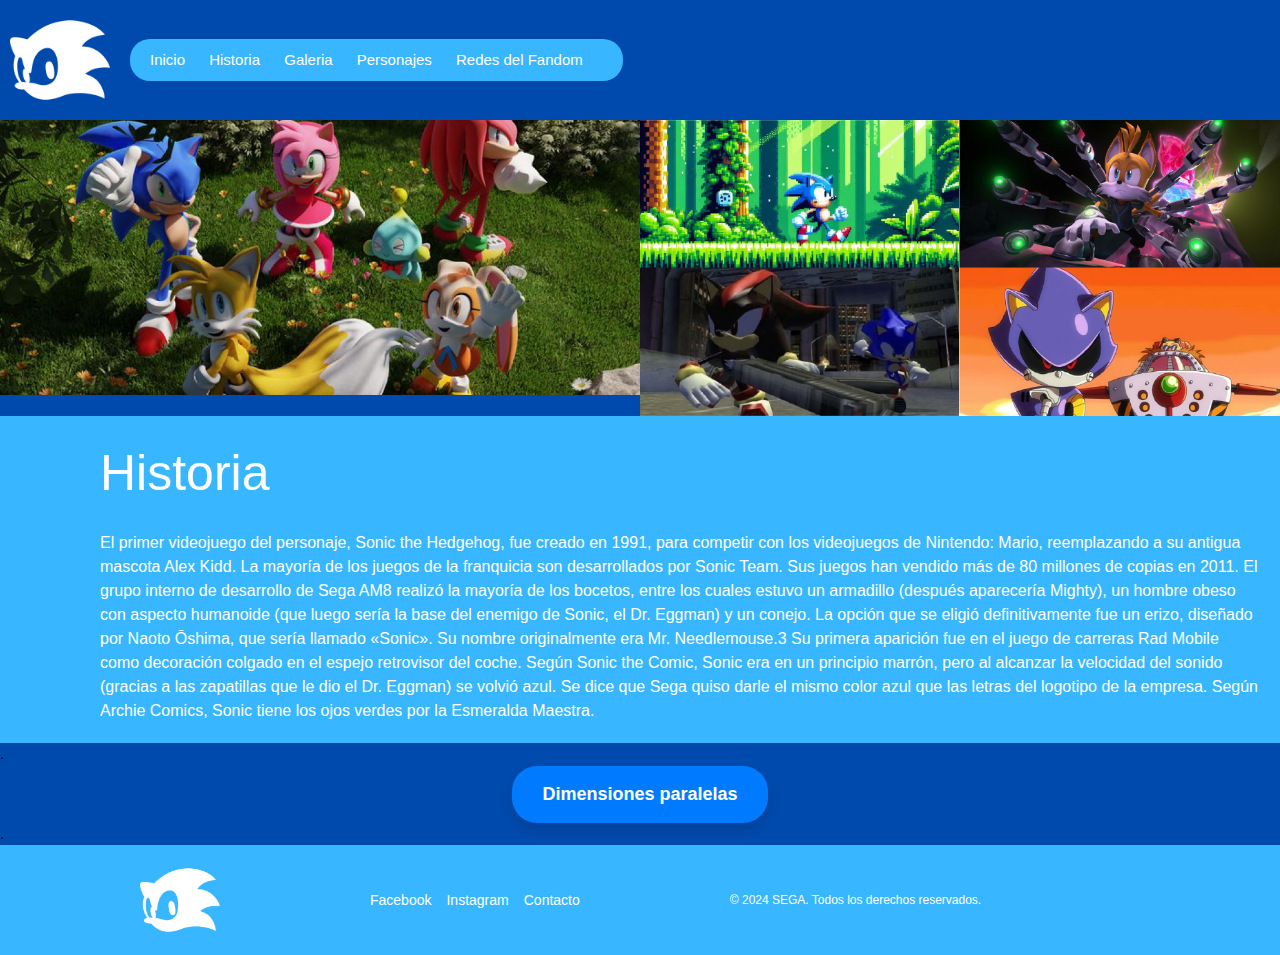
<file: historia.html>
<!DOCTYPE html>
<html lang="en">
<head>
    <meta charset="UTF-8">
    <meta name="viewport" content="width=device-width, initial-scale=1.0">
    <link rel="stylesheet" href="css/style.css">
    <link rel="stylesheet" href="css/historia.css">
    <link rel="stylesheet" href="css/w3.css">
    <title>Document</title>
</head>
<body>
    <header>
        <div class="container w3-animate-top">
        <img src="img/logo blanco.png" alt="Sonic Logo" class="logo">
        <div class="nav">
            <a href="index.html">Inicio</a>
            <a href="historia.html">Historia</a>
            <a href="galeria.html">Galeria</a>
            <a href="personajes.html">Personajes</a>
            <a href="redes del fandom.html">Redes del Fandom</a>
        </div>
        </div>
    </header>
    <main>
        <div class="w3-col">
            <div class="w3-row l6 w3-animate-left">
                <div class="w3-col l6">
                    <img src="img/pantalla 1.jpg" alt="">
                </div>
                <div class="w3-col l6">
                    <img src="img/pantalla 2.jpg" alt="">
                </div>
            </div>
            <div class="w3-row l6 w3-animate-bottom concolor">
                <div class="text-container">
                    <h1>Historia</h1>
                    <p>
                        El primer videojuego del personaje, Sonic the Hedgehog, fue creado en 1991, para competir con los videojuegos de Nintendo: Mario, reemplazando a su antigua 
                        mascota Alex Kidd. La mayoría de los juegos de la franquicia son desarrollados por Sonic Team. Sus juegos han vendido más de 80 millones de copias en 2011.
                        El grupo interno de desarrollo de Sega AM8 realizó la mayoría de los bocetos, entre los cuales estuvo un armadillo (después aparecería Mighty), un hombre 
                        obeso con aspecto humanoide (que luego sería la base del enemigo de Sonic, el Dr. Eggman) y un conejo. La opción que se eligió definitivamente fue un erizo, 
                        diseñado por Naoto Ōshima, que sería llamado «Sonic». Su nombre originalmente era Mr. Needlemouse.3​ Su primera aparición fue en el juego de carreras Rad 
                        Mobile como decoración colgado en el espejo retrovisor del coche.
                        Según Sonic the Comic, Sonic era en un principio marrón, pero al alcanzar la velocidad del sonido (gracias a las zapatillas que le dio el Dr. Eggman) se volvió 
                        azul. Se dice que Sega quiso darle el mismo color azul que las letras del logotipo de la empresa. Según Archie Comics, Sonic tiene los ojos verdes por la 
                        Esmeralda Maestra.
                    </p>
                </div>   
            </div>
        </div>
        <div>
            .
        </div>
        <div class="button-container">
            <a href="mundos.html" class="animated-button">Dimensiones paralelas</a>
        </div> 
        <div>
            .
        </div>
    </main>   
    <footer>
        <div class="footer-container w3-animate-bottom">
            <div class="footer-logo">
                <img src="img/logo blanco.png" alt="tobylogo">
            </div>
            <div class="footer-links">
                <a href="https://www.facebook.com/Sonic/" target="_blank">Facebook</a>
                <a href="https://www.instagram.com/sonicthehedgehog/" target="_blank">Instagram</a>
                <a href="mailto:dataprivacy@segaamerica.com">Contacto</a>
            </div>
            <p>&copy; 2024 SEGA. Todos los derechos reservados.</p>
        </div>
    </footer>
    </body>
</html>
</file>
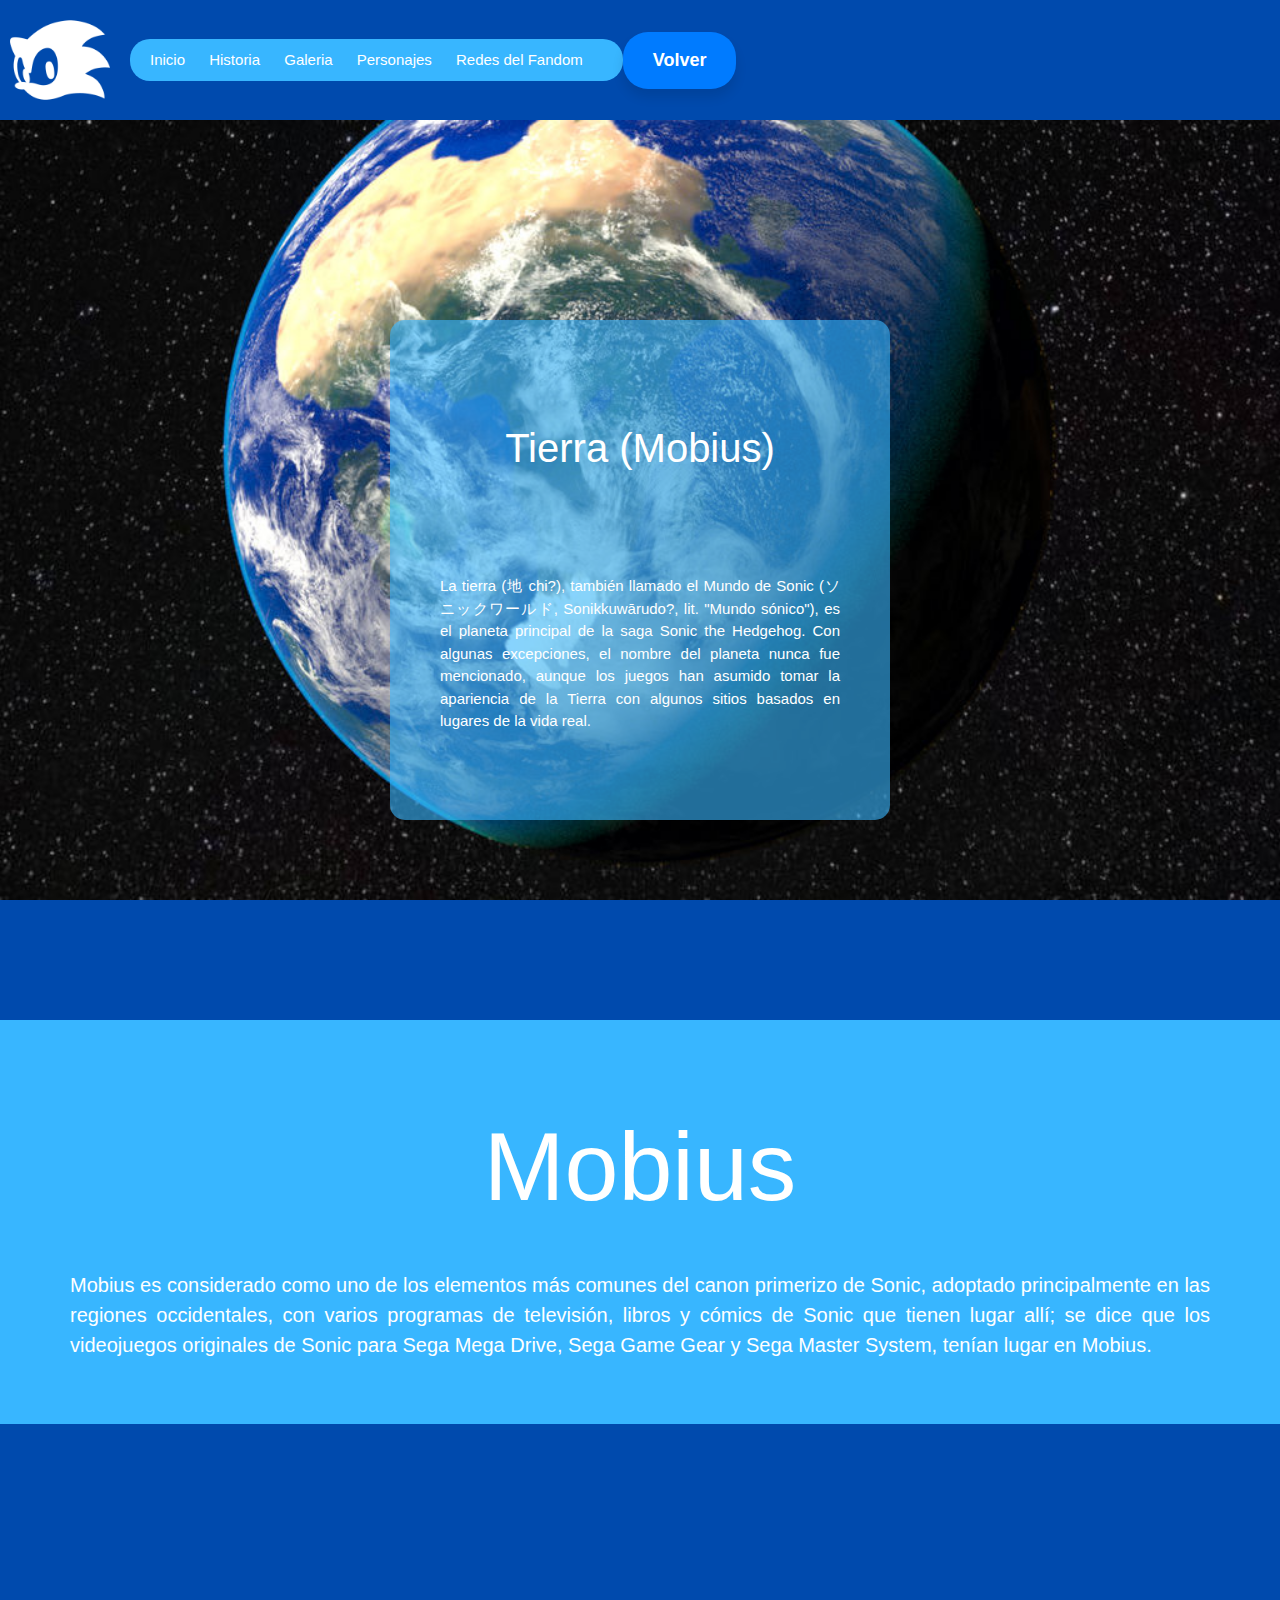
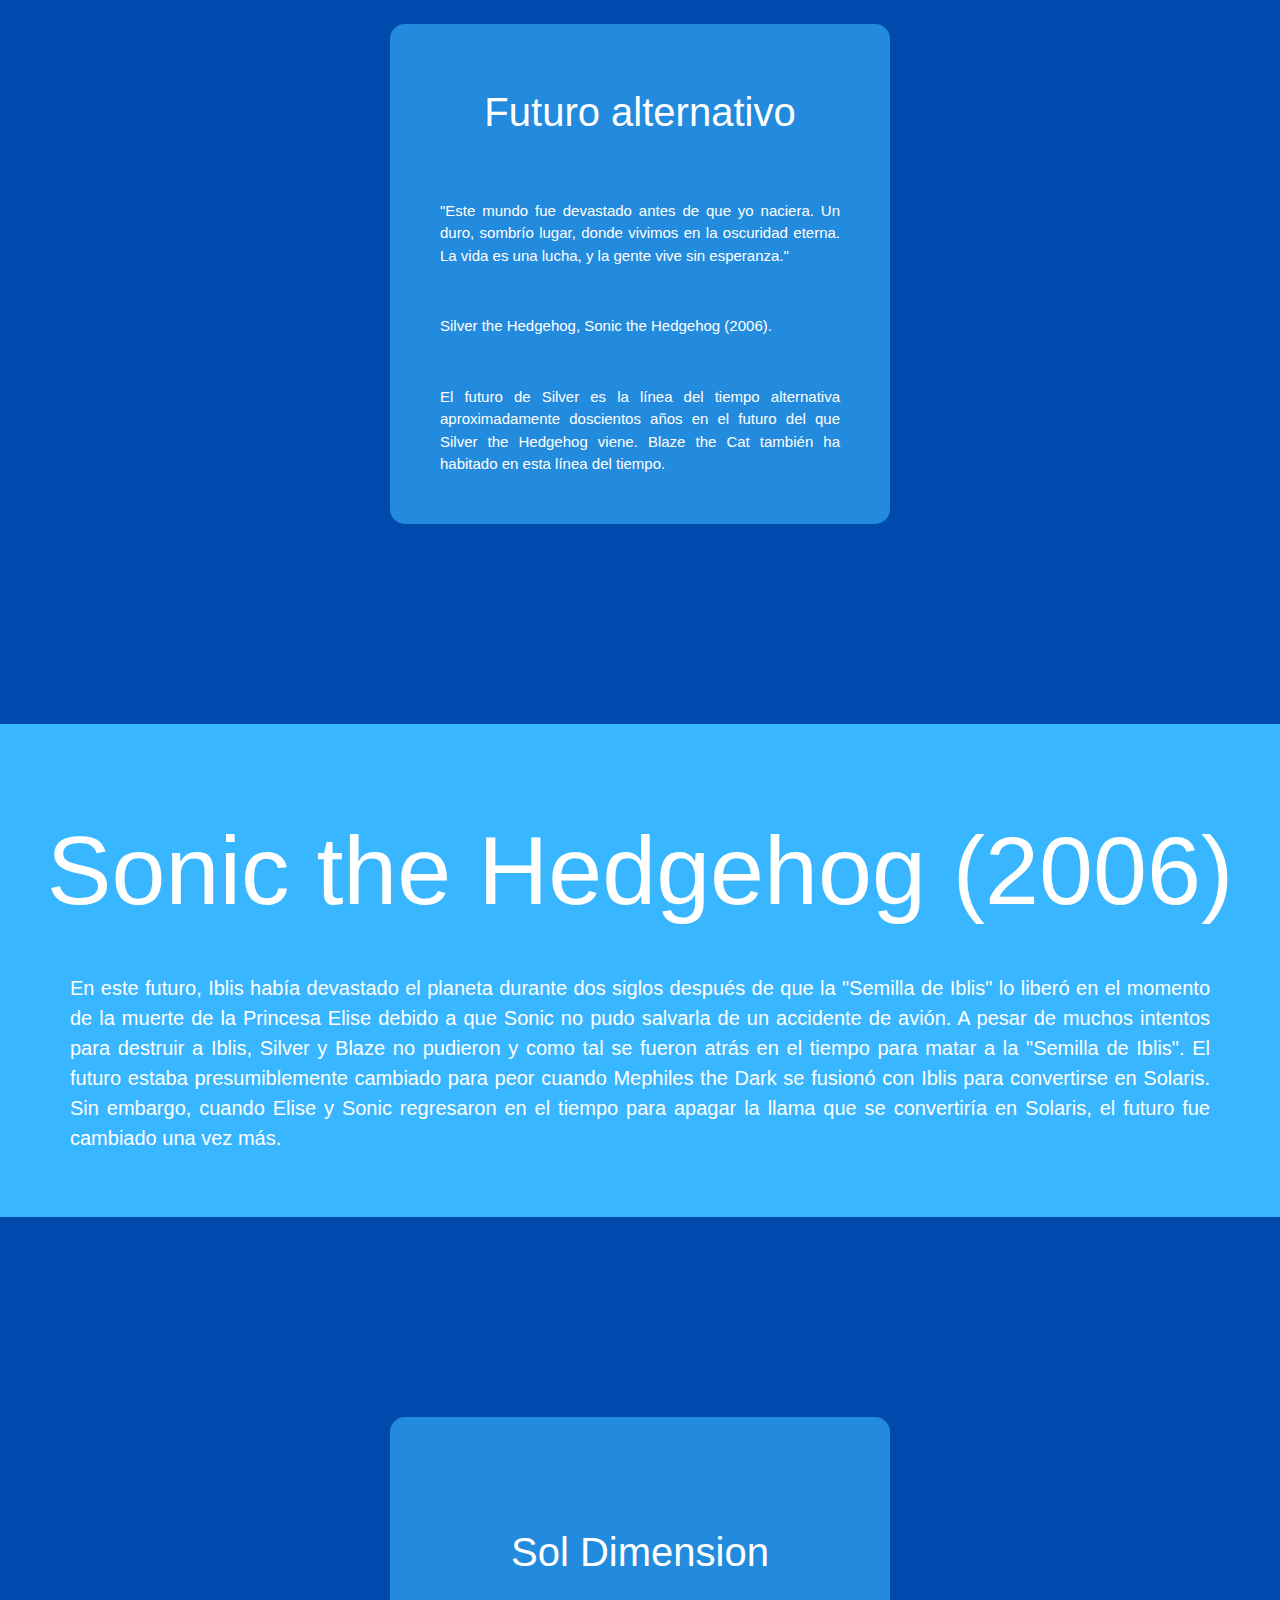
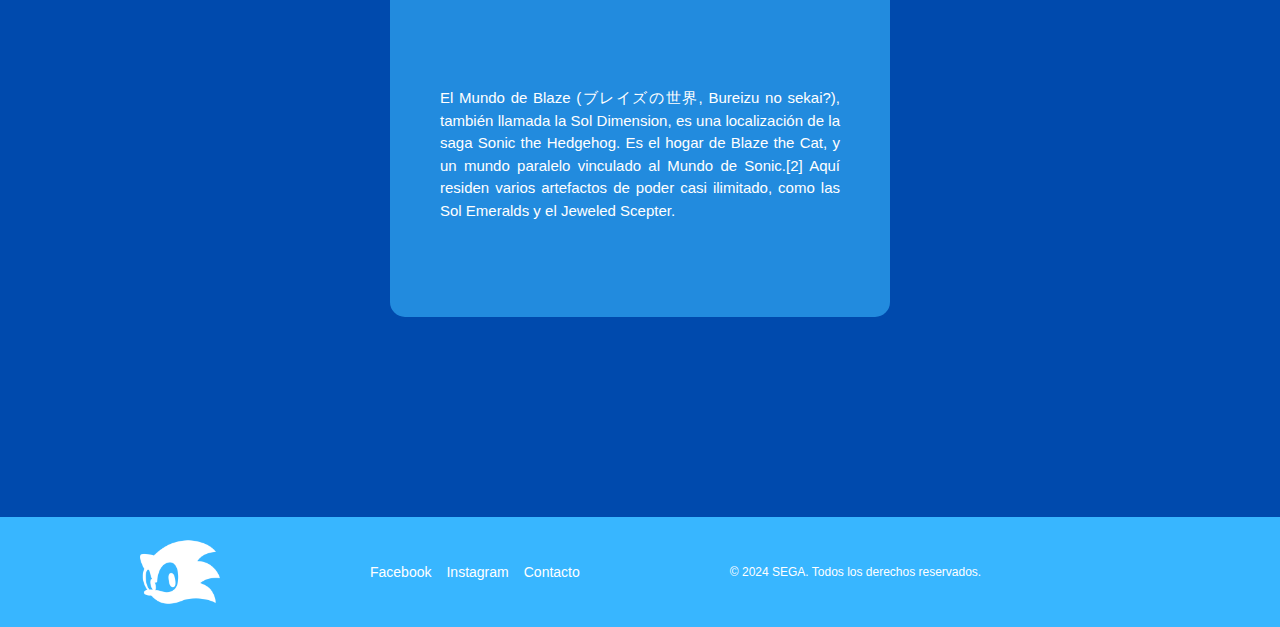
<file: mundos.html>
<!DOCTYPE html>
<html lang="en">
<head>
    <meta charset="UTF-8">
    <meta name="viewport" content="width=device-width, initial-scale=1.0">
    <link rel="stylesheet" href="css/style.css">
    <link rel="stylesheet" href="css/w3.css">
    <link rel="stylesheet" href="css/inicio.css">
    <link rel="stylesheet" href="mundostyle.css">
    <title>Document</title>
</head>
<body>
    <header>
        <div class="container w3-animate-top">
        <img src="img/logo blanco.png" alt="Sonic Logo" class="logo">
            <div class="nav">
                <a href="index.html">Inicio</a>
                <a href="historia.html">Historia</a>
                <a href="galeria.html">Galeria</a>
                <a href="personajes.html">Personajes</a>
                <a href="redes del fandom.html">Redes del Fandom</a>
            </div>
            <div class="button-container">
                <a href="historia.html" class="animated-button">Volver</a>
            </div>
        </div>
    </header>
    <main>
        <a name="seccion1">
            <div class="seccion1 w3-animate-top">
                <div class="subseccion">
                    <h2>Tierra (Mobius)</h2>
                    <p>La tierra (地 chi?), también llamado el Mundo de Sonic (ソニックワールド, Sonikkuwārudo?, lit. "Mundo sónico"), es el planeta principal de la saga Sonic the Hedgehog. Con algunas excepciones, el nombre del planeta nunca fue mencionado, aunque los juegos han asumido tomar la apariencia de la Tierra con algunos sitios basados en lugares de la vida real.
                    </p>
                </div>
            </div>
        </a>
        <section class="content w3-center w3-padding-64">
            <h2>Mobius</h2>
            <p> Mobius es considerado como uno de los elementos más comunes del canon primerizo de Sonic, adoptado principalmente en las regiones occidentales, con varios programas de televisión, libros y cómics de Sonic que tienen lugar allí; se dice que los videojuegos originales de Sonic para Sega Mega Drive, Sega Game Gear y Sega Master System, tenían lugar en Mobius.</p>
        </section>
        <a name="seccion2">
            <div class="seccion2">
                <div class="subseccion">
                    <h2>Futuro alternativo</h2>
                    <P>
                        "Este mundo fue devastado antes de que yo naciera. Un duro, sombrío lugar, donde vivimos en la oscuridad eterna. La vida es una lucha, y la gente vive sin esperanza."
                    </P>
                    <P>
                        Silver the Hedgehog, Sonic the Hedgehog (2006).
                    </P>
                    <p>El futuro de Silver es la línea del tiempo alternativa aproximadamente doscientos años en el futuro del que Silver the Hedgehog viene. Blaze the Cat también ha habitado en esta línea del tiempo.</p>
                </div>
            </div>
        </a>
        <section class="content w3-center w3-padding-64">
            <h2>Sonic the Hedgehog (2006)</h2>
            <p>En este futuro, Iblis había devastado el planeta durante dos siglos después de que la "Semilla de Iblis" lo liberó en el momento de la muerte de la Princesa Elise debido a que Sonic no pudo salvarla de un accidente de avión. A pesar de muchos intentos para destruir a Iblis, Silver y Blaze no pudieron y como tal se fueron atrás en el tiempo para matar a la "Semilla de Iblis". El futuro estaba presumiblemente cambiado para peor cuando Mephiles the Dark se fusionó con Iblis para convertirse en Solaris. Sin embargo, cuando Elise y Sonic regresaron en el tiempo para apagar la llama que se convertiría en Solaris, el futuro fue cambiado una vez más.</p>
        </section>
        <a name="seccion3">
            <div class="seccion3">
                <div class="subseccion">
                    <h2>Sol Dimension</h2>
                    <p>El Mundo de Blaze (ブレイズの世界, Bureizu no sekai?), también llamada la Sol Dimension, es una localización de la saga Sonic the Hedgehog. Es el hogar de Blaze the Cat, y un mundo paralelo vinculado al Mundo de Sonic.[2] Aquí residen varios artefactos de poder casi ilimitado, como las Sol Emeralds y el Jeweled Scepter.</p>
                </div>
            </div>
        </a>
    </main>
    <footer>
        <div class="footer-container w3-animate-bottom">
            <div class="footer-logo">
                <img src="img/logo blanco.png" alt="tobylogo">
            </div>
            <div class="footer-links">
                <a href="https://www.facebook.com/Sonic/" target="_blank">Facebook</a>
                <a href="https://www.instagram.com/sonicthehedgehog/" target="_blank">Instagram</a>
                <a href="mailto:dataprivacy@segaamerica.com">Contacto</a>
            </div>
            <p>&copy; 2024 SEGA. Todos los derechos reservados.</p>
        </div>
    </footer>
    </body>
</html>
</file>
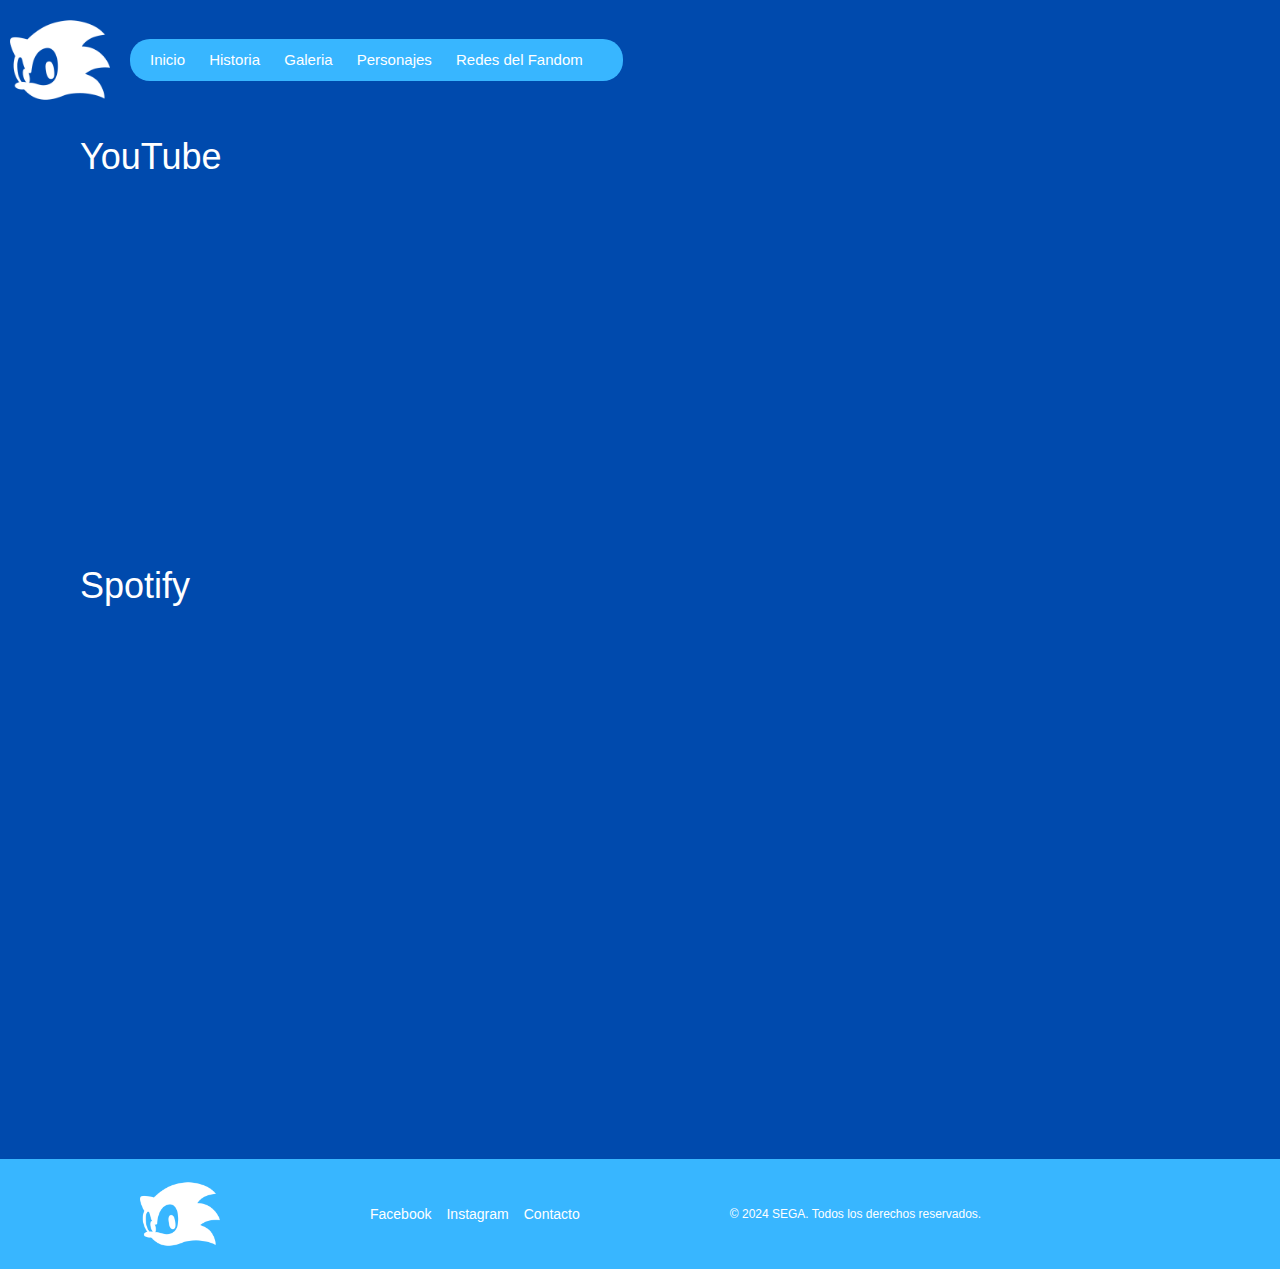
<file: redes del fandom.html>
<!DOCTYPE html>
<html lang="en">
<head>
    <meta charset="UTF-8">
    <meta name="viewport" content="width=device-width, initial-scale=1.0">
    <link rel="stylesheet" href="css/style.css">
    <link rel="stylesheet" href="css/w3.css">
    <title>Document</title>
</head>
<body>
    <header>
        <div class="container w3-animate-top">
        <img src="img/logo blanco.png" alt="Sonic Logo" class="logo">
        <div class="nav">
            <a href="index.html">Inicio</a>
            <a href="historia.html">Historia</a>
            <a href="galeria.html">Galeria</a>
            <a href="personajes.html">Personajes</a>
            <a href="redes del fandom.html">Redes del Fandom</a>
        </div>
        </div>
    </header>
    <main>
        <div>
            <h1 class="w3-animate-left">YouTube</h1>
        <div class="content">
            <iframe src="https://www.youtube.com/embed/8ZK8bse3Quo?si=nwMJn8ZZNE41Qc8R" title="YouTube video player" frameborder="0" allow="accelerometer; autoplay; clipboard-write; encrypted-media; gyroscope; picture-in-picture; web-share" allowfullscreen></iframe>
            <iframe src="https://www.youtube.com/embed/zWAqTbsOIe8?si=5VWmTXuuY1X6EIxk" title="YouTube video player" frameborder="0" allow="accelerometer; autoplay; clipboard-write; encrypted-media; gyroscope; picture-in-picture; web-share" allowfullscreen></iframe>
        </div>
        
            <h1 class="w3-animate-left">Spotify</h1>
        <div class="content">
            <iframe class="spotify-frame" src="https://open.spotify.com/embed/track/4slBHMsULWSDtG2hspyTC8?utm_source=generator" frameBorder="0" allow="autoplay; clipboard-write; encrypted-media; fullscreen; picture-in-picture" loading="lazy"></iframe>
            <iframe class="spotify-frame" src="https://open.spotify.com/embed/track/4tr93aHOGdDqbcNZRGsSsT?utm_source=generator" frameBorder="0" allow="autoplay; clipboard-write; encrypted-media; fullscreen; picture-in-picture" loading="lazy"></iframe>
            <iframe class="spotify-frame" src="https://open.spotify.com/embed/track/3mMw4tMfOlKRx9SPsVbKp5?utm_source=generator" frameBorder="0" allow="autoplay; clipboard-write; encrypted-media; fullscreen; picture-in-picture" loading="lazy"></iframe>
            <iframe class="spotify-frame" src="https://open.spotify.com/embed/track/53GYi5YlnxakifYGenbqyj?utm_source=generator" frameBorder="0" allow="autoplay; clipboard-write; encrypted-media; fullscreen; picture-in-picture" loading="lazy"></iframe>
            <iframe class="spotify-frame" src="https://open.spotify.com/embed/track/0nLMR8JUPhMvM06EHCGGMV?utm_source=generator" frameBorder="0" allow="autoplay; clipboard-write; encrypted-media; fullscreen; picture-in-picture" loading="lazy"></iframe>
            <iframe class="spotify-frame" src="https://open.spotify.com/embed/track/58nqArQQR9mlhLtHrwYsZL?utm_source=generator" frameBorder="0" allow="autoplay; clipboard-write; encrypted-media; fullscreen; picture-in-picture" loading="lazy"></iframe>
        </div>
        </div>
    </main>
    <footer>
        <div class="footer-container w3-animate-bottom">
            <div class="footer-logo">
                <img src="img/logo blanco.png" alt="tobylogo">
            </div>
            <div class="footer-links">
                <a href="https://www.facebook.com/Sonic/" target="_blank">Facebook</a>
                <a href="https://www.instagram.com/sonicthehedgehog/" target="_blank">Instagram</a>
                <a href="mailto:dataprivacy@segaamerica.com">Contacto</a>
            </div>
            <p>&copy; 2024 SEGA. Todos los derechos reservados.</p>
        </div>
    </footer>
    </body>
</html>
</file>
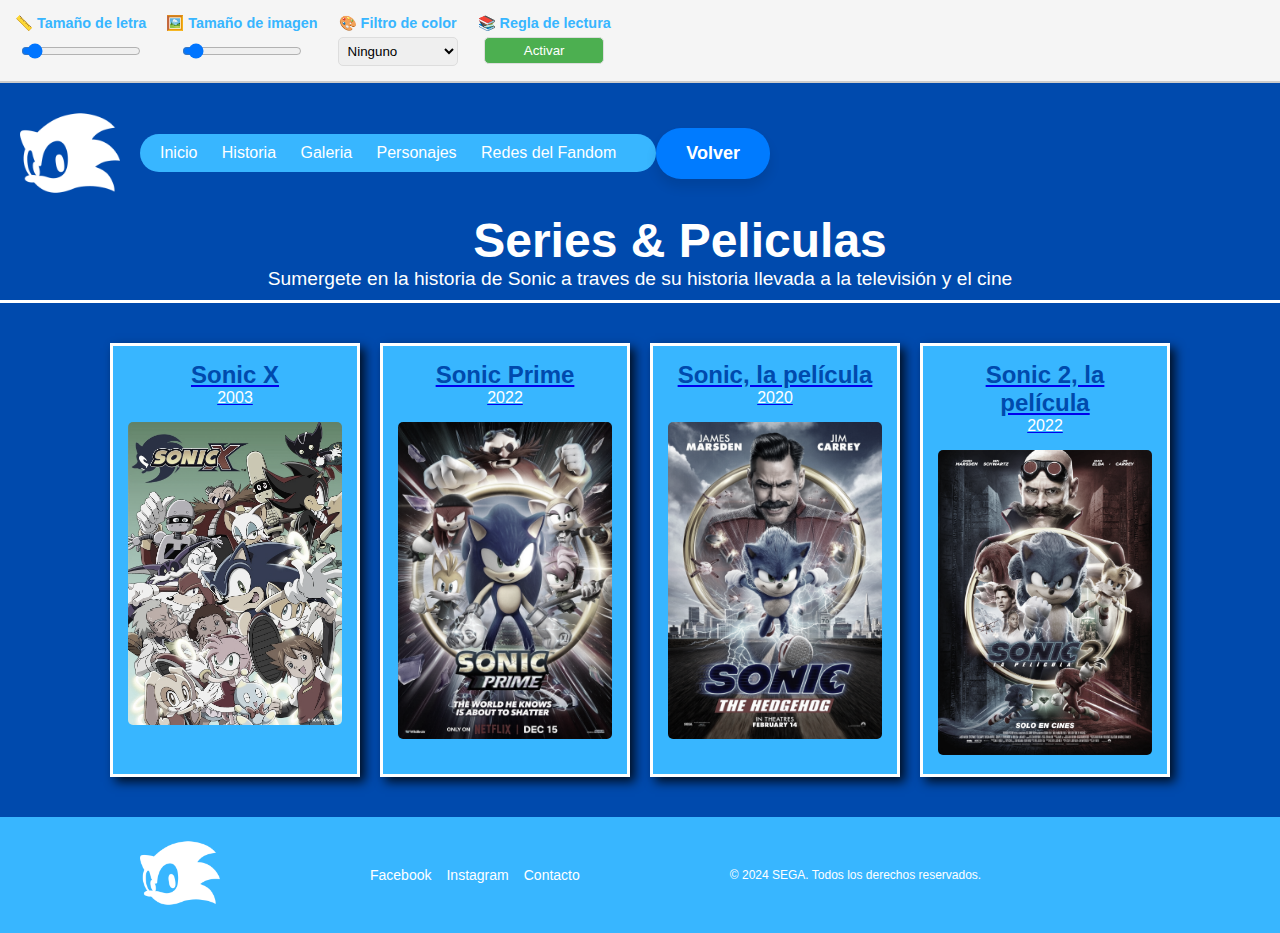
<file: series.html>
<!DOCTYPE html>
<html lang="es">
<head>
    <meta charset="UTF-8">
    <meta name="viewport" content="width=device-width, initial-scale=1.0">
    <title>Películas Vintage de Halloween</title>
    <link rel="stylesheet" href="css/series1.css">
    <link rel="stylesheet" href="css/series2.css">
    <link rel="stylesheet" href="css/style.css">
</head>
<body>
   <!-- Panel de controles de accesibilidad -->
   <div class="accessibility-controls">
    <!-- Control de tamaño de texto con slider -->
    <div class="control-item">
        <label for="text-size">📏 Tamaño de letra</label>
        <input type="range" id="text-size" min="1" max="1.5" step="0.1" value="1" onchange="changeTextSize(this.value)">
    </div>

    <!-- Control de tamaño de imagen con slider -->
    <div class="control-item">
        <label for="image-size">🖼️ Tamaño de imagen</label>
        <input type="range" id="image-size" min="200" max="400" step="50" value="200" onchange="changeImageSize(this.value)">
    </div>

    <!-- Control de filtro de color para daltonismo con efectos visuales -->
    <div class="control-item">
        <label for="color-filter">🎨 Filtro de color</label>
        <select id="color-filter" onchange="applyColorFilter(this.value)">
            <option value="none">Ninguno</option>
            <option value="protanopia">Protanopia</option>
            <option value="deuteranopia">Deuteranopia</option>
            <option value="tritanopia">Tritanopia</option>
        </select>
    </div>

    <!-- Control de regla de lectura -->
    <div class="control-item">
        <label for="reading-ruler">📚 Regla de lectura</label>
        <button id="reading-ruler" onclick="toggleReadingRuler()">Activar</button>
    </div>
</div>


    <header class="header w3-animate-top" aria-label="Encabezado principal">
        <div class="container">
            <img src="img/logo blanco.png" alt="Sonic Logo" class="logo">
            <div class="nav">
                <a href="index.html">Inicio</a>
                <a href="historia.html">Historia</a>
                <a href="galeria.html">Galeria</a>
                <a href="personajes.html">Personajes</a>
                <a href="redes del fandom.html">Redes del Fandom</a>
            </div>
            <div class="button-container">
                <a href="galeria.html" class="animated-button">Volver</a>
            </div>
            </div>
        <h1>Series & Peliculas</h1>
        <p>Sumergete en la historia de Sonic a traves de su historia llevada a la televisión y el cine</p>
    </header>

    <section class="movie-gallery" aria-label="Galería de películas">
        <article class="movie-card" aria-labelledby="titulo1">
            <a href="https://www.netflix.com/bo/title/81172267">
                <h2 id="titulo1">Sonic X</h2>
                <p>2003</p>
                <img src="img/SonicX.webp" alt="Póster de la película La Noche de los Muertos Vivientes de 1968, que muestra zombies acercándose" />
            </a>
        </article>
        <article class="movie-card" aria-labelledby="titulo2">
            <a href="https://www.netflix.com/bo/title/81294811">
                <h2 id="titulo2">Sonic Prime</h2>
                <p>2022</p>
                <img src="img/primetv.webp" alt="Póster de Drácula de 1931, con Bela Lugosi interpretando a Drácula"/>
            </a>
        </article>
        <article class="movie-card" aria-labelledby="titulo3">
            <a href="https://www.netflix.com/bo/title/80217006">
                <h2 id="titulo3">Sonic, la película</h2>
                <p>2020</p>
                <img src="img/sonicmov.jpeg" alt="Póster de Frankenstein de 1931, con Boris Karloff como el monstruo" />
            </a>
        </article>
        <article class="movie-card" aria-labelledby="titulo4">
            <a href="https://www.primevideo.com/-/es/detail/Sonic-2-La-Pel%C3%ADcula/0FQIAJN7YY0OVWEXB4SJSY3YUA">
                <h2 id="titulo4">Sonic 2, la película</h2>
                <p>2022</p>
                <img src="img/sonic pelicula 2.webp" alt="Imagen de El Gabinete del Dr. Caligari de 1920, estilo expresionista alemán" />
            </a>
        </article>
    </section>

    <footer>
        <div class="footer-container w3-animate-bottom">
            <div class="footer-logo">
                <img src="img/logo blanco.png" alt="tobylogo">
            </div>
            <div class="footer-links">
                <a href="https://www.facebook.com/Sonic/" target="_blank">Facebook</a>
                <a href="https://www.instagram.com/sonicthehedgehog/" target="_blank">Instagram</a>
                <a href="mailto:dataprivacy@segaamerica.com">Contacto</a>
            </div>
            <p>&copy; 2024 SEGA. Todos los derechos reservados.</p>
        </div>
    </footer>
<!-- Regla de lectura -->
<div id="reading-ruler-line"></div>

<!-- JavaScript para controles de accesibilidad -->
<script>
    // Cambiar tamaño de texto en toda la página
    function changeTextSize(value) {
        document.documentElement.style.fontSize = `${value}em`;
    }

  // Cambiar tamaño de imagen
function changeImageSize(value) {
    const images = document.querySelectorAll('.movie-card img');
    images.forEach(img => {
        img.style.width = `${value}px`;
    });
}

    // Aplicar filtro de color para daltonismo
    function applyColorFilter(filter) {
        document.body.style.filter = filter === 'none' ? '' : `url(#${filter})`;
    }

    // Activar o desactivar la regla de lectura
    function toggleReadingRuler() {
        const ruler = document.getElementById('reading-ruler-line');
        ruler.style.display = ruler.style.display === 'block' ? 'none' : 'block';
        document.addEventListener('mousemove', function(e) {
            if (ruler.style.display === 'block') {
                ruler.style.top = e.pageY + 'px';
            }
        });
    }
</script>

<style>
    /* Estilos de accesibilidad */
    .accessibility-controls {
        display: flex;
        gap: 20px;
        padding: 15px;
        background: #f5f5f5;
        border-bottom: 2px solid #ccc;
        box-shadow: 0 4px 8px rgba(0, 0, 0, 0.1);
    }

    .control-item {
        display: flex;
        flex-direction: column;
        align-items: center;
        font-size: 0.9em;
        text-align: center;
    }

    .control-item label {
        margin-bottom: 5px;
        font-weight: bold;
    }

    .control-item input[type="range"], .control-item select, .control-item button {
        width: 120px;
        padding: 5px;
        border-radius: 5px;
        border: 1px solid #ddd;
        transition: all 0.3s;
    }

    .control-item button {
        background-color: #4caf50;
        color: #fff;
        cursor: pointer;
    }

    .control-item button:hover {
        background-color: #45a049;
    }

    /* Regla de lectura */
    #reading-ruler-line {
        display: none;
        position: absolute;
        width: 100%;
        height: 50px;
        background-color: rgba(251, 255, 0, 0.479);
        pointer-events: none;
        z-index: 1000;
        border-radius: 5px;
        animation: fade 0.5s ease;
    }

    @keyframes fade {
        from { opacity: 0; }
        to { opacity: 1; }
    }

    /* Filtros de color para daltonismo (SVG) */
    svg {
        display: none;
    }
</style>

<!-- SVG Filters for Daltonism -->
<svg xmlns="http://www.w3.org/2000/svg">
    <filter id="protanopia">
        <feColorMatrix type="matrix" values="0.567, 0.433, 0, 0, 0, 0.558, 0.442, 0, 0, 0, 0, 0.242, 0.758, 0, 0, 0, 0, 1, 0"/>
    </filter>
    <filter id="deuteranopia">
        <feColorMatrix type="matrix" values="0.625, 0.375, 0, 0, 0, 0.7, 0.3, 0, 0, 0, 0, 0.3, 0.7, 0, 0, 0, 0, 0, 1, 0"/>
    </filter>
    <filter id="tritanopia">
        <feColorMatrix type="matrix" values="0.95, 0.05, 0, 0, 0, 0, 0.433, 0.567, 0, 0, 0, 0.475, 0.525, 0, 0, 0, 0, 0, 1, 0"/>
    </filter>
</svg>
</body>
</html>
</file>
<file: css/style.css>
body, html {
    height: 100%;
    margin: 0;
    font-family: Arial, Helvetica, sans-serif;
    background-color: #004aad;
  }
h1 {
    color: white;
    padding-left: 80px;
}

  .header {
    background-color: #004aad; /* Blue color */
    color: white;
    padding: 10px;
    text-align: center;
  }
  
  .container {
    display: flex;
    align-items: center;
    padding: 10px;
  }
  
  .logo {
    width: 100px;
    height: 100px;
    margin-right: 20px;
  }
  
  .nav {
    background-color: #38b6ff; /* Light Blue color */
    border-radius: 20px; /* Rounded corners */
    padding: 10px 20px;
  }
  
  .nav a {
    color: white;
    text-decoration: none;
    margin-right: 20px;
  }
  
  .nav a:hover {
    text-decoration: underline;
  }
  .content {
    display: flex;
    flex-wrap: wrap;
    justify-content: center;
    gap: 20px;
    max-width: 1920px;
    width: 100%;
    padding: 20px;
}
iframe {
    width: 560px;
    height: 315px;
}
.spotify-frame {
    width: 560px;
    height: 152px;
    border-radius: 12px;
}

footer {
  background-color: #38b6ff;
  color: #007bff;
  padding: 1rem 2rem;
  text-align: center;
  font-family: 'Press Start 2P', sans-serif;
  position: absolute;
  width: 100%;
}

.footer-container {
  max-width: 1000px;
  margin: 0 auto;
  display: flex;
  
  align-items: center;
  gap: 150px;
}

.footer-logo img {
  width: 80px;
  height: auto;
  filter: brightness(1.5);
}

.footer-links {
  display: flex;
  gap: 15px;
}

.footer-links a {
  color: #ffffff;
  text-decoration: none;
  font-size: 14px;
  transition: color 0.3s;
}

.footer-links a:hover {
  color: #007bff;
}

footer p {
  font-size: 12px;
  margin: 0;
  color: #ffffff;
}
</file>
<file: css/historia.css>
.altura{
    height: 100vh;
}
.mitad{
    height: 50vh;
    display: flex;
    align-items: flex-start; 
}
.mitad img {
    margin-right: 20px; 
    height: 100;
    display: block;
    margin: 0 auto; /* Esto centra la imagen */
    width: 51%; /* O el tamaño que desees */
    height: auto; /* Mantiene la proporción de la imagen */
  }
  .mitad p {
    flex: 1;
  }
.center-text {
    text-align: center;
    font-size: 94px;
    color: rgb(255, 255, 255);
    margin-bottom: 50px;
}
.center {
    display: block;
    margin: 20px auto; 
    font-size: 30px; 
}
.text-container {
    flex: 1; 
  }
  .text-container h1 {
    margin: 20px; 
    font-size: 50px; 
    color: rgb(255, 255, 255);
  }
    .text-container p {
   margin: 20px;
    margin-top: 20px; 
    padding-left: 80px;
    font-size: 16px; 
    color: rgb(255, 255, 255);
}

.concolor {
    background-color: #38b6ff;
}
 img {
  max-width: 100%;
 }

.button-container {
  text-align: center;
}

.animated-button {
  display: inline-block;
  padding: 15px 30px;
  font-size: 18px;
  font-weight: bold;
  color: #ffffff;
  background-color: #007bff;
  text-decoration: none;
  border-radius: 25px;
  transition: transform 0.5s ease, background-color 0.5s ease;
  box-shadow: 0px 8px 12px rgba(0, 0, 0, 0.1);
}

.animated-button:hover {
  transform: scale(1.1);
  background-color: #38b6ff;
}
</file>
<file: css/inicio.css>
.container2 {
    position: relative;
    width: 100vw;
    height: 100vh;
    display: flex;
    align-items: center;
    justify-content: center;
    overflow: hidden;
  }
  
  /* Formas con imágenes, más caóticas y animadas */
  .shape {
    position: absolute;
    background-size: cover;
    background-position: center;
    mix-blend-mode: screen;
    animation: chaoticMovement 5s infinite ease-in-out, randomSize 4s infinite alternate ease-in-out;
    opacity: 0.8;
    animation-timing-function: cubic-bezier(0.68, -0.55, 0.27, 1.55); /* Movimiento más caótico */
  }
  
  /* Círculos con imágenes únicas */
  .circle1 {
    border-radius: 50%;
    background-image: url('img/soniclive.jpg'); /* Reemplazar con tu primera imagen */
    width: 150px;
    height: 150px;
    top: 15%;
    left: 10%;
    animation-delay: 0.5s;
  }
  
  .circle2 {
    border-radius: 50%;
    background-image: url('img/soniclive.jpg'); /* Reemplazar con tu segunda imagen */
    width: 100px;
    height: 100px;
    top: 60%;
    left: 70%;
    animation-delay: 1.5s;
  }
  
  .circle3 {
    border-radius: 50%;
    background-image: url('img/22.jpg'); /* Reemplazar con tu tercera imagen */
    width: 200px;
    height: 200px;
    top: 80%;
    left: 30%;
    animation-delay: 2s;
  }
  
  /* Triángulos con imágenes únicas */
  .triangle1 {
    width: 0;
    height: 0;
    border-left: 100px solid transparent;
    border-right: 100px solid transparent;
    border-bottom: 150px solid transparent;
    background-image: url('img/Imagen1.jpeg'); /* Reemplazar con tu primera imagen */
    top: 5%;
    left: 50%;
    animation-delay: 1s;
  }
  
  .triangle2 {
    width: 0;
    height: 0;
    border-left: 100px solid transparent;
    border-right: 100px solid transparent;
    border-bottom: 150px solid transparent;
    background-image: url('img/Imagen3.jpg'); /* Reemplazar con tu segunda imagen */
    top: 65%;
    left: 25%;
    animation-delay: 2.5s;
  }
  
  .triangle3 {
    width: 0;
    height: 0;
    border-left: 100px solid transparent;
    border-right: 100px solid transparent;
    border-bottom: 150px solid transparent;
    background-image: url('img/26.jpg'); /* Reemplazar con tu tercera imagen */
    top: 30%;
    left: 80%;
    animation-delay: 0.8s;
  }
  
  /* Cuadrados con imágenes únicas */
  .square1 {
    background-image: url('img/Imagen4.webp'); /* Reemplazar con tu primera imagen */
    width: 150px;
    height: 150px;
    top: 40%;
    left: 60%;
    animation-delay: 0.2s;
  }
  
  .square2 {
    background-image: url('img/Imagen1.jpeg'); /* Reemplazar con tu segunda imagen */
    width: 120px;
    height: 120px;
    top: 80%;
    left: 15%;
    animation-delay: 3s;
  }
  
  .square3 {
    background-image: url('img/Imagen3.jpg'); /* Reemplazar con tu tercera imagen */
    width: 100px;
    height: 100px;
    top: 20%;
    left: 70%;
    animation-delay: 4s;
  }
  
  /* Elipses con imágenes únicas */
  .ellipse1 {
    border-radius: 50%;
    background-image: url('img/Shadow.jpg'); /* Reemplazar con tu primera imagen */
    width: 300px;
    height: 150px;
    top: 30%;
    left: 75%;
    animation-delay: 0.3s;
  }
  
  .ellipse2 {
    border-radius: 50%;
    background-image: url('img/23.jpg'); /* Reemplazar con tu segunda imagen */
    width: 250px;
    height: 130px;
    top: 70%;
    left: 50%;
    animation-delay: 5s;
  }
  
  .ellipse3 {
    border-radius: 50%;
    background-image: url('img/Tails.png'); /* Reemplazar con tu tercera imagen */
    width: 180px;
    height: 90px;
    top: 50%;
    left: 10%;
    animation-delay: 1.5s;
  }
  
  /* Movimiento caótico */
  @keyframes chaoticMovement {
    0% {
      transform: translate(0, 0) rotate(0deg);
      opacity: 1;
    }
    25% {
      transform: translate(150px, 100px) rotate(120deg);
      opacity: 0.5;
    }
    50% {
      transform: translate(-100px, -200px) rotate(240deg);
      opacity: 0.9;
    }
    75% {
      transform: translate(200px, -100px) rotate(360deg);
      opacity: 0.6;
    }
    100% {
      transform: translate(0, 0) rotate(480deg);
      opacity: 1;
    }
  }
  
  /* Cambio de tamaño aleatorio */
  @keyframes randomSize {
    0% {
      transform: scale(1);
    }
    100% {
      transform: scale(1.5);
    }
  }

  .imgsize {
    width: 200px;
  }

  .imgsize2 {
    width: 500px;
  }
</file>
<file: mundostyle.css>
html {
    scroll-behavior: smooth;
}

body {
    margin: 0px;
}

a {
    color: white;
    text-decoration: none;

}

h2 {
    text-align: center;
    font-size: 40px;

}

p {
    text-align: justify;
    font-size: 15px;
    margin: 0px 50px;
}

.navegacion {
    font-family: Arial, Helvetica, sans-serif;
    width: 100%;
    background-color: #e42717;
    display: flex;
    justify-content: space-around;
    color: white;
}

.navegacion a {
    padding: 15px 0px;
}

.seccion1 {
    background-image: url(img/mundo3.jpg);
}

.seccion2 {
    background-image: url(img/Futuro_de_Silver.webp);
}

.seccion3 {
    background-image: url(img/sol.webp);
}

.seccion1,
.seccion2,
.seccion3 {
    height: 100vh;
    width: 100%;
    background-attachment: fixed;
    background-size: cover;
    background-position: center center;
    display: flex;
    justify-content: center;
    align-items: center;
    color: white;
}

.subseccion {
    background-color: #38b6ff9a;
    width: 500px;
    height: 500px;
    border-radius: 15px;
    display: flex;
    flex-direction: column;
    justify-content: space-evenly;

}
.centrar{
    margin: 0px;
    padding: 0px;
    text-align: center;
}

.icono {
    width: 3em;
    height: 3em;

}

.button-container {
    text-align: center;
  }
  
  .animated-button {
    display: inline-block;
    padding: 15px 30px;
    font-size: 18px;
    font-weight: bold;
    color: #ffffff;
    background-color: #007bff;
    text-decoration: none;
    border-radius: 25px;
    transition: transform 0.5s ease, background-color 0.5s ease;
    box-shadow: 0px 8px 12px rgba(0, 0, 0, 0.1);
  }
  
  .animated-button:hover {
    transform: scale(1.1);
    background-color: #38b6ff;
  }
  .content {
    background-color: #38b6ff; /* Fondo blanco para las secciones de contenido */
    color: #333;
    padding: 40px 20px;
    min-height: 20vh; /* Para que no se vean vacías */
    text-align: center;
  }
  
  .content h2 {
    font-size: 97px;
    color: #ffffff; /* Rosa suave */
  }
  
  .content p {
    font-size: 20px;
    color: #ffffff;
  }
</file>
<file: css/series1.css>
* {
    margin: 0;
    padding: 0;
    box-sizing: border-box;
}

body {
    background-color: #2e2b2b;
    color: #38b6ff;
    text-align: center;
}

.header {
    background-color: #1f1d1d;
    padding: 20px;
    border-bottom: 3px solid #ffffff;
}

.header h1 {
    font-size: 3rem;
    color: #ffffff;
}

.header p {
    font-size: 1.2rem;
    color: #ffffff;
}

.movie-gallery {
    display: flex;
    flex-wrap: wrap;
    justify-content: center;
    gap: 20px;
    padding: 40px;
}

.movie-card {
    background-color: #38b6ff;
    border: 3px solid #ffffff;
    width: 250px;
    padding: 15px;
    box-shadow: 5px 5px 10px rgba(0, 0, 0, 0.8);
    transition: transform 0.2s ease-in-out;
}

.movie-card:hover {
    transform: scale(1.05);
}

.movie-card h2 {
    font-size: 1.5rem;
    color: #004aad;
}

.movie-card p {
    font-size: 1rem;
    color: #ffffff;
    margin-bottom: 15px;
}

.movie-card img {
    width: 100%;
    height: auto;
    border-radius: 5px;
    filter: grayscale(80%);
}

.footer {
    background-color: #1f1d1d;
    color: #f7c6c7;
    padding: 20px;
    border-top: 3px solid #f2b233;
    margin-top: 20px;
}
</file>
<file: css/series2.css>
/* Estilos de la barra de navegación estilo vintage */
.navbar {
    display: flex;
    justify-content: center;
    background-color: #2b2b2b;
    padding: 15px;
    box-shadow: 0 4px 10px rgba(0, 0, 0, 0.2);
    border-bottom: 3px solid #e3a857;
}

.navbar-item {
    margin: 0 20px;
    color: #e3a857;
    text-decoration: none;
    font-size: 1.2em;
    padding: 8px 15px;
    border: 2px solid transparent;
    border-radius: 5px;
    transition: all 0.3s ease;
    position: relative;
}

/* Efecto vintage con cambio de color y subrayado animado */
.navbar-item::after {
    content: '';
    position: absolute;
    width: 100%;
    height: 2px;
    background-color: #e3a857;
    bottom: 0;
    left: 0;
    transform: scaleX(0);
    transform-origin: bottom right;
    transition: transform 0.3s ease-out;
}

.navbar-item:hover::after {
    transform: scaleX(1);
    transform-origin: bottom left;
}

.navbar-item:hover {
    color: #ffffff;
    background-color: #e3a857;
    border-color: #e3a857;
}

.button-container {
    text-align: center;
  }
  
  .animated-button {
    display: inline-block;
    padding: 15px 30px;
    font-size: 18px;
    font-weight: bold;
    color: #ffffff;
    background-color: #007bff;
    text-decoration: none;
    border-radius: 25px;
    transition: transform 0.5s ease, background-color 0.5s ease;
    box-shadow: 0px 8px 12px rgba(0, 0, 0, 0.1);
  }
  
  .animated-button:hover {
    transform: scale(1.1);
    background-color: #38b6ff;
  }
  .content {
    background-color: #38b6ff; /* Fondo blanco para las secciones de contenido */
    color: #333;
    padding: 40px 20px;
    min-height: 20vh; /* Para que no se vean vacías */
    text-align: center;
  }
  
  .content h2 {
    font-size: 97px;
    color: #ffffff; /* Rosa suave */
  }
  
  .content p {
    font-size: 20px;
    color: #ffffff;
  }
</file>
